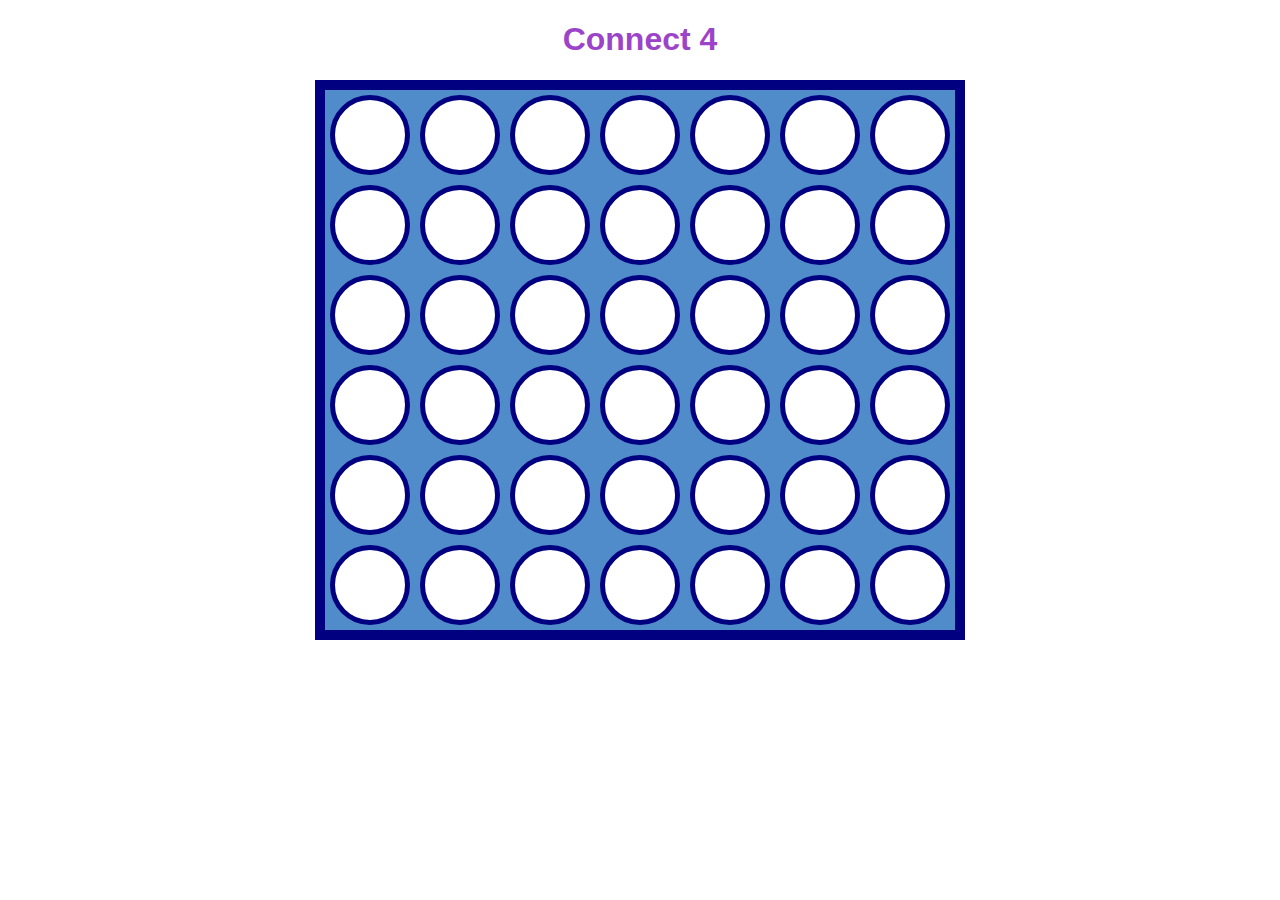
<file: game/index.html>
<!DOCTYPE html>
<html lang="en">
<head>
    <meta charset="UTF-8">
    <meta http-equiv="X-UA-Compatible" content="IE=edge">
    <meta name="viewport" content="width=device-width, initial-scale=1.0, user-scalable=no">
    <title>Connect 4</title>
    <link rel="stylesheet" href="style.css">
    <script src="script.js"></script>
</head>
<body>
    <h1><span style="color: rgb(156, 68, 201);">Connect 4</span></h1>
    <h2 id="winner"></h2>
    <div id="board"></div>
</body>
</html>
</file>
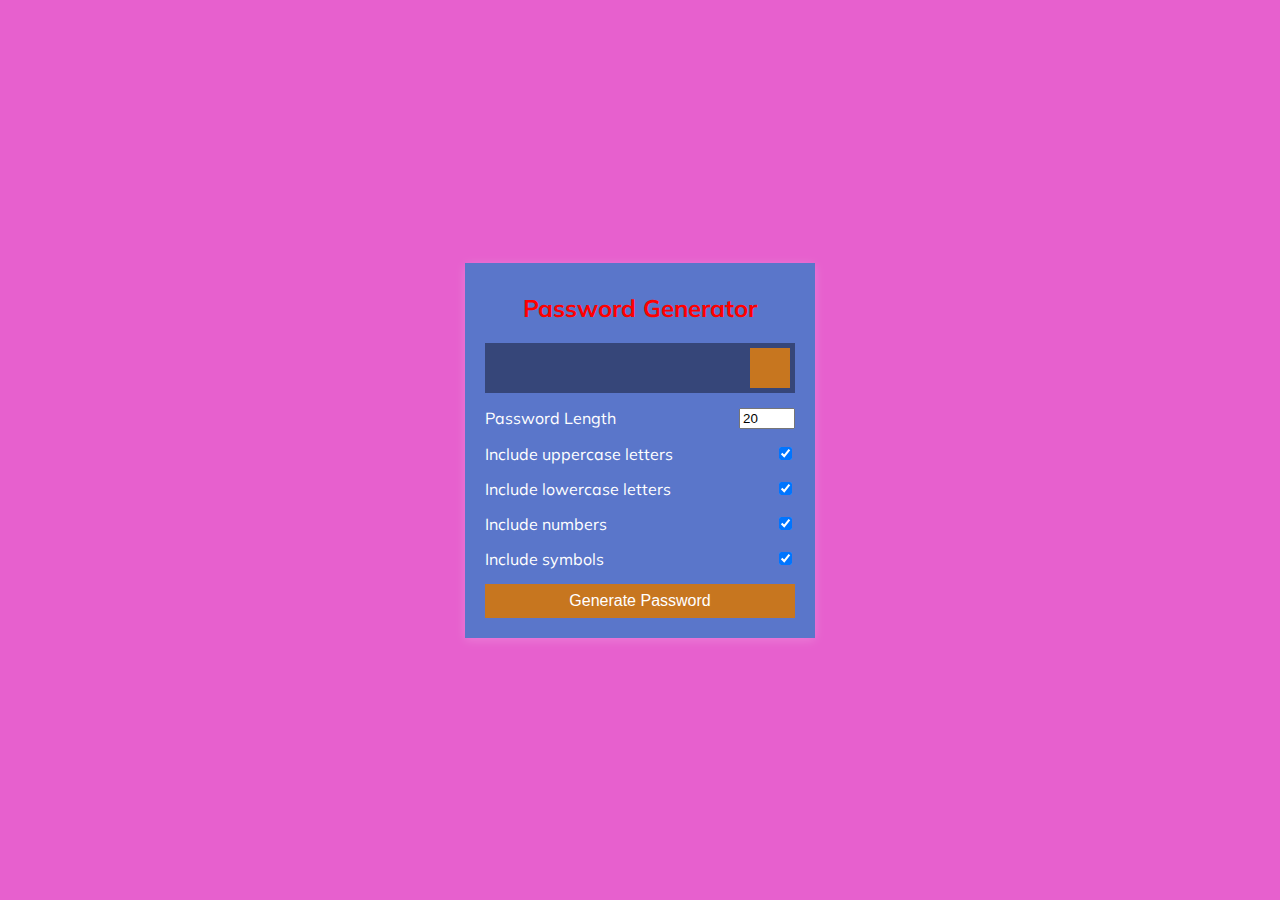
<file: PASSWORD GENERATOR/index.html>
<!DOCTYPE html>
<html lang="en">
  <head>
    <meta charset="UTF-8" />
    <meta name="viewport" content="width=device-width, initial-scale=1.0" />
    <link
      rel="stylesheet"
      href="https://cdnjs.cloudflare.com/ajax/libs/font-awesome/5.14.0/css/all.min.css"
      integrity="sha512-1PKOgIY59xJ8Co8+NE6FZ+LOAZKjy+KY8iq0G4B3CyeY6wYHN3yt9PW0XpSriVlkMXe40PTKnXrLnZ9+fkDaog=="
      crossorigin="anonymous"
    />
    <link rel="stylesheet" href="style.css" />
    <title>Password Generator</title>
  </head>
  <body>
    <div class="container">
      <h2><span style="color:red;">Password Generator</span></h2>
      <div class="result-container">
        <span id="result"></span>
        <button class="btn" id="clipboard">
          <i class="far fa-clipboard"></i>
        </button>
      </div>
      <div class="settings">
        <div class="setting">
          <label>Password Length</label>
          <input type="number" id="length" min="4" max="20" value="20" />
        </div>
        <div class="setting">
          <label>Include uppercase letters</label>
          <input type="checkbox" id="uppercase" checked />
        </div>
        <div class="setting">
          <label>Include lowercase letters</label>
          <input type="checkbox" id="lowercase" checked />
        </div>
        <div class="setting">
          <label>Include numbers</label>
          <input type="checkbox" id="numbers" checked />
        </div>
        <div class="setting">
          <label>Include symbols</label>
          <input type="checkbox" id="symbols" checked />
        </div>
      </div>

      <button class="btn btn-large" id="generate">Generate Password</button>
    </div>
    <script src="script.js"></script>
  </body>
</html>
</file>
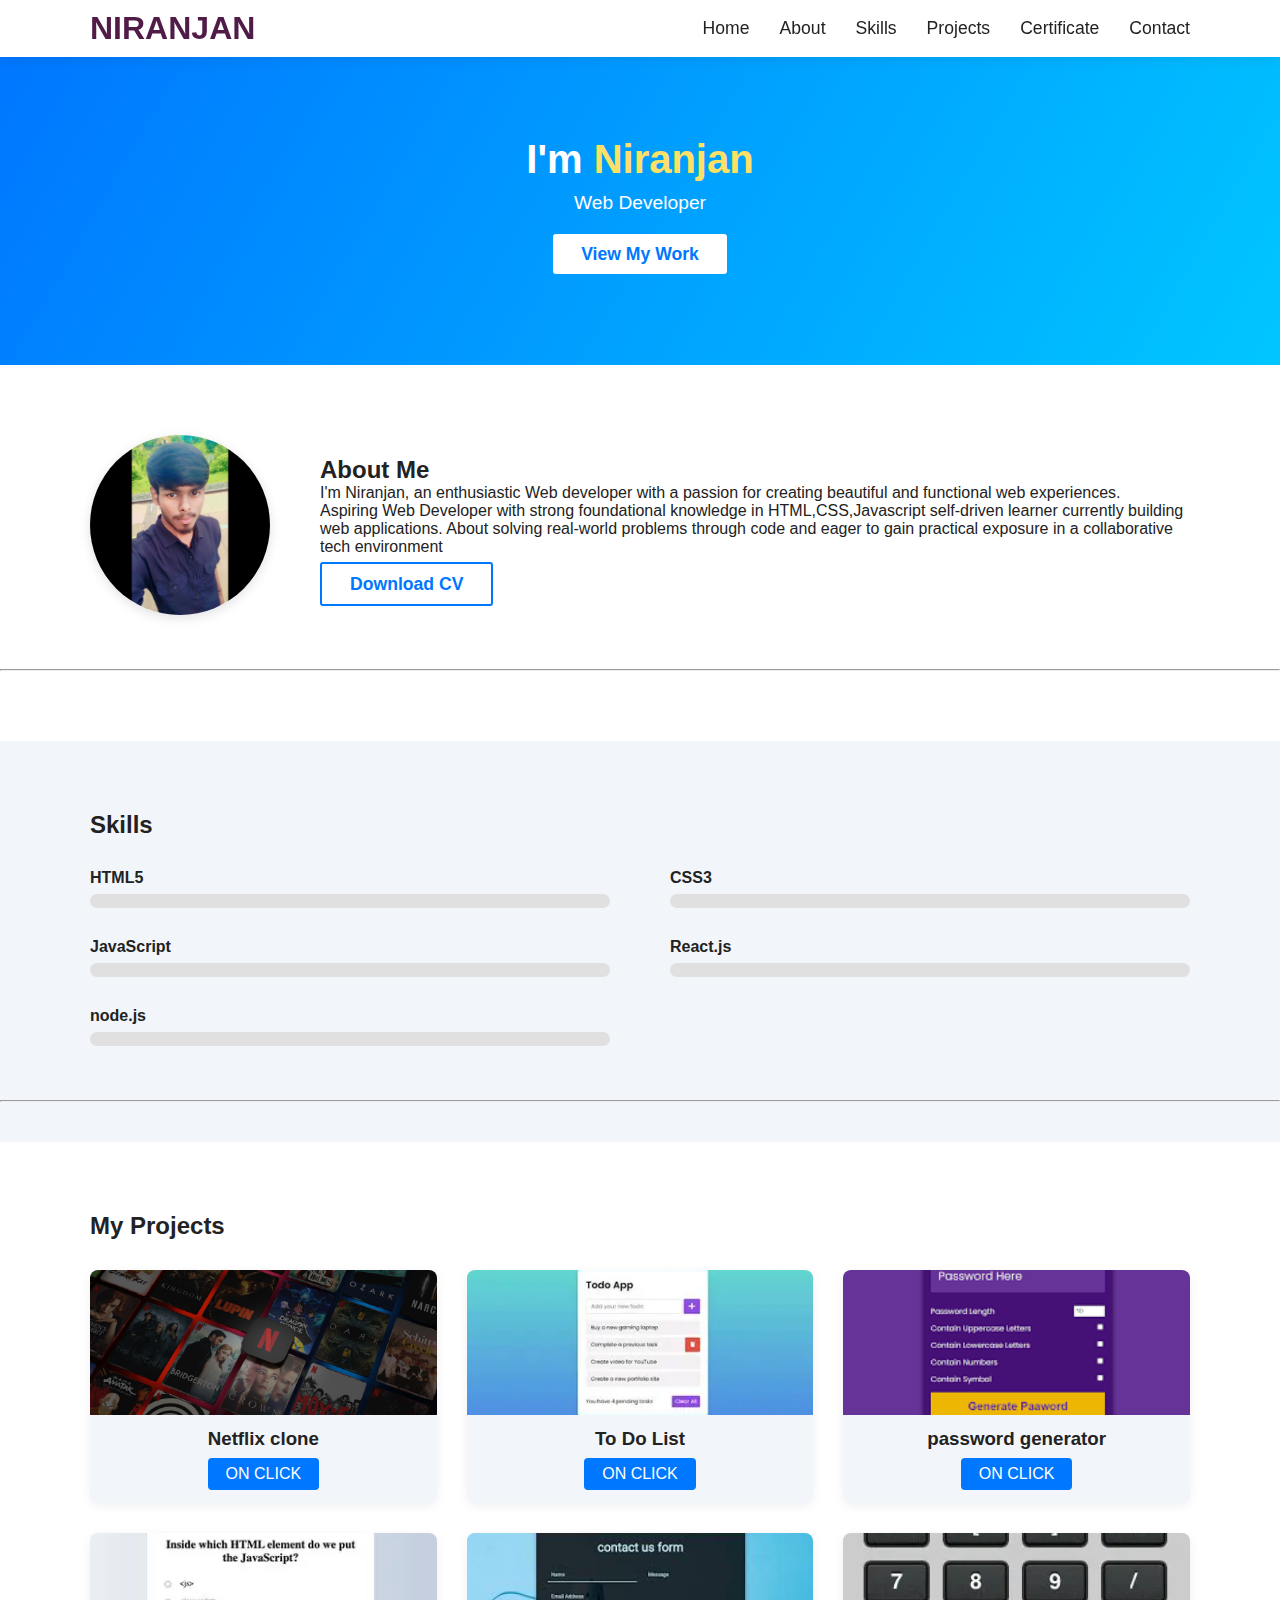
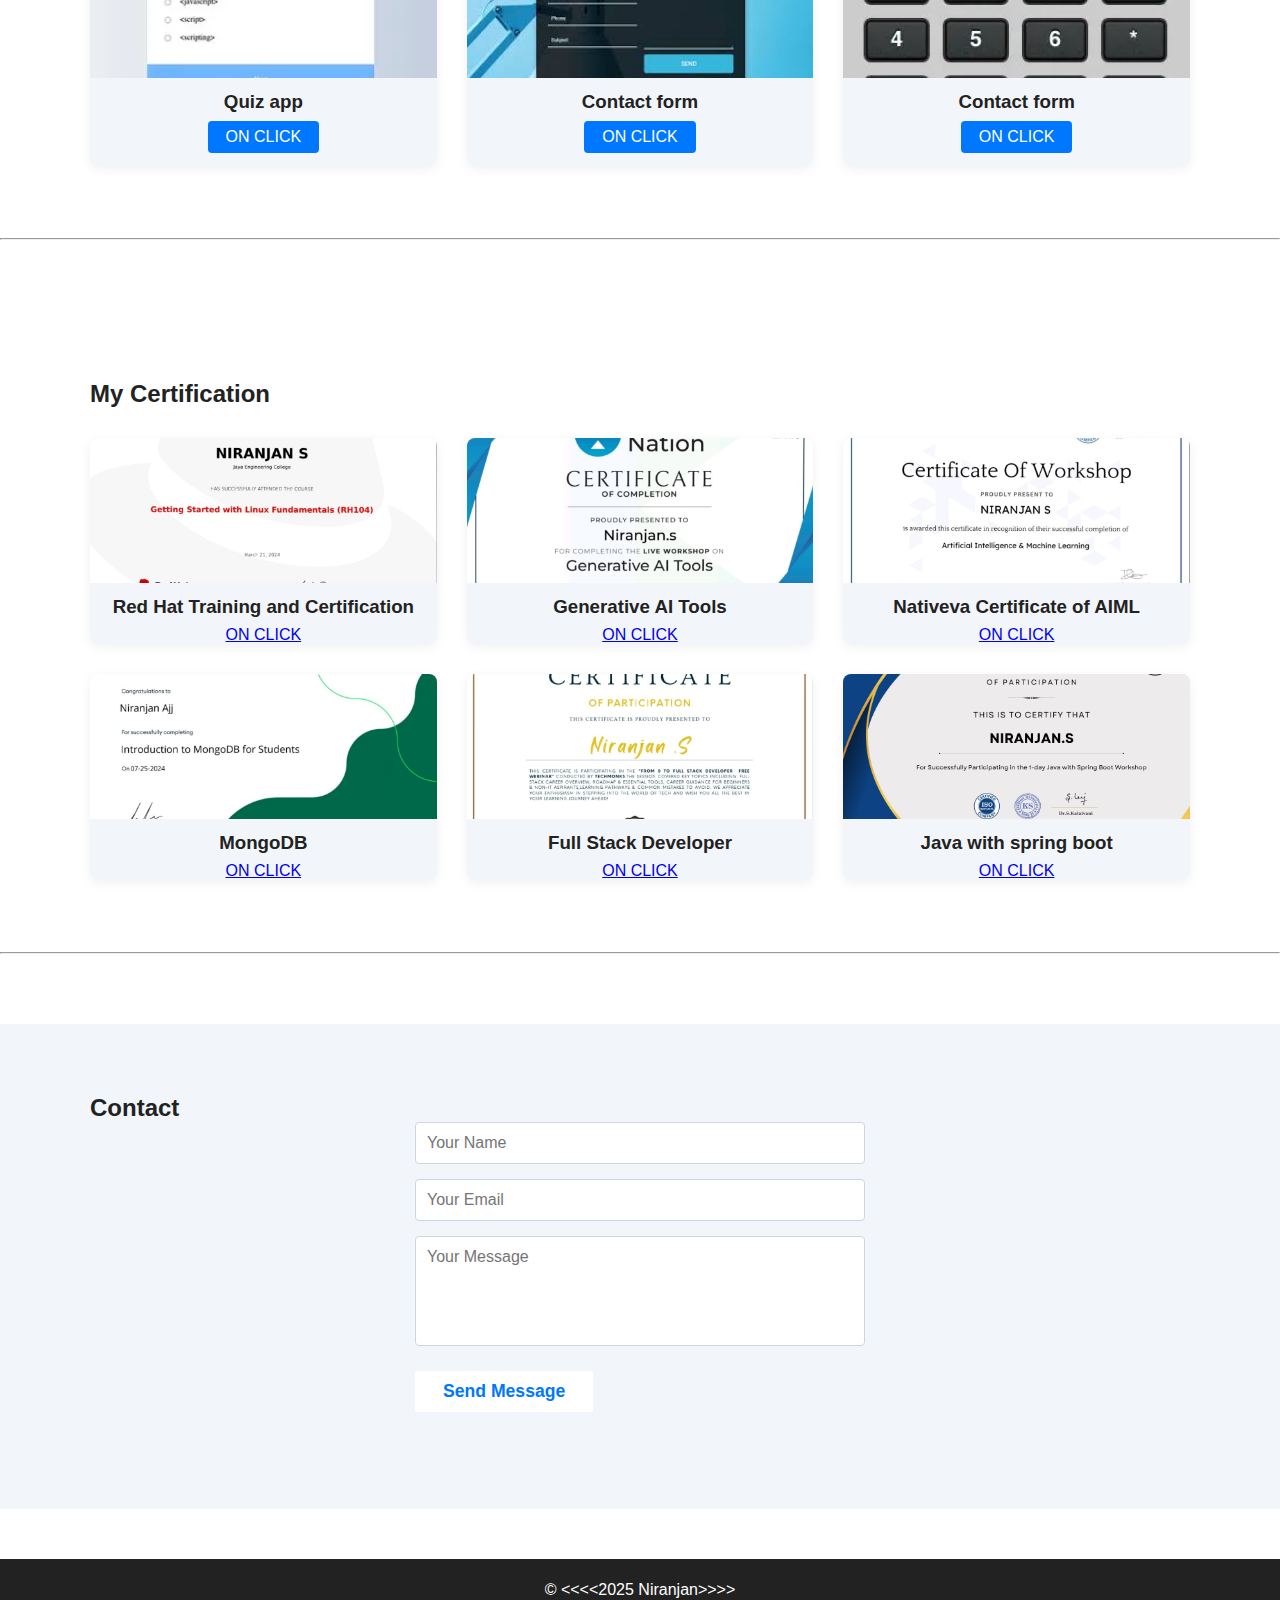
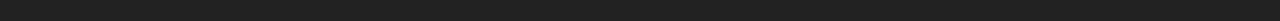
<file: portfolio2/index.html>
<!DOCTYPE html>
<html lang="en">
<head>
    <meta charset="UTF-8">
    <meta name="viewport" content="width=device-width, initial-scale=1.0">
    <title>Niranjan| Portfolio</title>
    <link rel="stylesheet" href="styles.css">
</head>
<body>
    <header id="header">
        <div class="container flex">
            <div class="logo">NIRANJAN</div>
            <nav>
                <ul class="nav-links">
                    <li><a href="#hero">Home</a></li>
                    <li><a href="#about">About</a></li>
                    <li><a href="#skills">Skills</a></li>
                    <li><a href="#projects">Projects</a></li>
                    <li><a href="#certificate">Certificate</a></li>
                    <li><a href="#contact">Contact</a></li>
                </ul>
                <div class="mobile-menu" id="mobile-menu">&#9776;</div>
            </nav>
        </div>
    </header>

    <section id="hero">
        <div class="container hero-content">
            <h1> I'm <span class="highlight">Niranjan</span></h1>
            <p class="subtitle">Web Developer</p>
            <a href="#projects" class="btn">View My Work</a>
        </div>
    </section>

    <section id="about">
        <div class="container flex about-section">
            <img src="myphoto3.jpg" alt="Profile" class="about-img">
            <div>
                <h2>About Me</h2>
                <p>
                    I'm Niranjan, an enthusiastic Web developer with a passion for creating beautiful and functional web experiences.<br> Aspiring Web Developer with strong foundational knowledge in HTML,CSS,Javascript self-driven learner currently building web applications. About solving real-world problems through code and eager to gain practical exposure in a collaborative tech environment
                </p>
                <br>
                <a href="https://drive.google.com/file/d/1lNhlC7IbBuGq-hTLKs_LKqqK-z-5IBTj/view?usp=drive_link" target="_blank" class="btn btn-outline">Download CV</a>
            </div>
        </div><br><br><br><hr>
    </section>

    <section id="skills">
        <div class="container">
            <h2>Skills</h2>
            <div class="skills-list">
                <div class="skill">
                    <span>HTML5</span>
                    <div class="progress-bar"><div class="progress" data-progress="90"></div></div>
                </div>
                <div class="skill">
                    <span>CSS3</span>
                    <div class="progress-bar"><div class="progress" data-progress="80"></div></div>
                </div>
                <div class="skill">
                    <span>JavaScript</span>
                    <div class="progress-bar"><div class="progress" data-progress="75"></div></div>
                </div>
                <div class="skill">
                    <span>React.js</span>
                    <div class="progress-bar"><div class="progress" data-progress="75"></div></div>
                </div>
                <div class="skill">
                    <span>node.js</span>
                    <div class="progress-bar"><div class="progress" data-progress="75"></div></div>
                </div>
            </div>
        </div><br><br><br>
        <hr>
    </section>
    <section id="projects">
        <div class="container">
            <h2> My Projects</h2>
            <div class="project-filters">
            </div>
            <div class="projects-grid">
                <div class="project-card" data-category="web">
                    <img src="netflix.jpg" alt="Project 1">
                    <h3>Netflix clone</h3>
                    <a href="https://drive.google.com/file/d/17xdW_d7WZ65EbGwkDNVorQK---oAuhRs/view?usp=drive_link" target="_blank">ON CLICK</a>
                </div>
                <div class="project-card" data-category="app">
                    <img src="to do.webp" alt="Project 2">
                    <h3>To Do List</h3>
                    <a href="https://drive.google.com/file/d/1qt6cuOCP6WlUl_J828lrnHrI6K2Y4FfI/view?usp=drive_link" target="_blank">ON CLICK</a>
                </div>
                <div class="project-card" data-category="design">
                    <img src="password gen1.png" alt="Project 3">
                    <h3>password generator</h3>
                    <a href="https://drive.google.com/file/d/13_UXdCjdZThaTQHy9P0sHU-jSvE3UYYx/view?usp=drive_link" target="_blank">ON CLICK</a>
                </div>
                <div class="project-card" data-category="web">
                    <img src="quiz.webp" alt="Project 4">
                    <h3>Quiz app</h3>
                    <a href="https://drive.google.com/file/d/1BfoE7XyP2iJQRG_cumfEu-A4kDrUDvxu/view?usp=drive_link" target="_blank">ON CLICK</a>
                </div>
                <div class="project-card" data-category="app">
                    <img src="contact form.jpeg" alt="Project 5">
                    <h3>Contact form</h3>
                    <a href="https://drive.google.com/file/d/1XfM4SHB2enOCyIHi_wKKiXpK99rJmrH9/view?usp=drive_link" target="_blank">ON CLICK</a>
                </div>
                    <div class="project-card" data-category="app">
                    <img src="calculator.webp" alt="Project 6">
                    <h3>Contact form</h3>
                    <a href="https://drive.google.com/file/d/13TIzdf6_0td_Nct0fskU24tEKfP8TR9o/view?usp=drive_link" target="_blank">ON CLICK</a>
                </div>
            </div>
        </div><br><br><br><br>
        <hr>
    </section>
        <section id="Certificate">
        <div class="container">
            <h2> My Certification</h2>
            <div class="Certificate-filters">
            </div>
            <div class="Certificate-grid">
                <div class="Certificate-card" data-category="web">
                    <img src="red.jpg" alt="certificate 1">
                    <h3>Red Hat Training and Certification</h3>
                    <a href="https://drive.google.com/file/d/1DKCrxlgLO2QiORSA-mrYs9b1oMJuqtBK/view?usp=drive_link" target="_blank">ON CLICK</a>
                </div>
                <div class="Certificate-card" data-category="app">
                    <img src="AI.jpg" alt="certificate 2">
                    <h3>Generative AI Tools</h3>
                    <a href="https://drive.google.com/file/d/1RhIGSrZARzqLXYH1zzyHe7XN4aln2PA_/view?usp=drive_link" target="_blank">ON CLICK</a>
                </div>
                <div class="Certificate-card" data-category="design">
                    <img src="AIM.jpg" alt="certificate 3">
                    <h3>Nativeva Certificate of AIML</h3>
                    <a href="https://drive.google.com/file/d/1X9_3PBaWWnX-dOdCsJyqk3TQlJpkIvhD/view?usp=drive_link" target="_blank">ON CLICK</a>
                </div>
                <div class="Certificate-card" data-category="web">
                    <img src="mongo.jpg" alt="certificate 4">
                    <h3>MongoDB</h3>
                    <a href="https://drive.google.com/file/d/1p_fKVJ8OgxBzlwehEx-2fwY_babCd0om/view?usp=drive_link" target="_blank">ON CLICK</a>
                </div>
                <div class="Certificate-card" data-category="app">
                    <img src="full.jpg" alt="certificate 5">
                    <h3>Full Stack Developer</h3>
                    <a href="https://drive.google.com/file/d/19bXjGbJK61Ar-hqzYApt9MbUNa9PURlR/view?usp=drive_link" target="_blank">ON CLICK</a>
                </div>
                    <div class="Certificate-card" data-category="app">
                    <img src="c 6.jpg" alt="certificate 6">
                    <h3>Java with spring boot</h3>
                    <a href="https://drive.google.com/file/d/1FRzFjDTXPzXg18Eox8S0-sVQVzW2y1PJ/view?usp=drive_link" target="_blank">ON CLICK</a>
                </div>
            </div>
        </div><br><br><br><br>
        <hr>
    </section>


    <section id="contact">
        <div class="container">
            <h2>Contact</h2>
            <form id="contactForm" novalidate>
                <input type="text" id="name" placeholder="Your Name" required>
                <input type="email" id="email" placeholder="Your Email" required>
                <textarea id="message" placeholder="Your Message" required></textarea>
                <button type="submit" class="btn">Send Message</button>
                <div id="formMessage"></div>
            </form>
        </div>
    </section>

    <footer>
        <div class="container">
            <p>&copy; <<<<2025 Niranjan>>>></p>
        </div>
    </footer>

    <script src="script.js"></script>
</body>
</html>
</file>
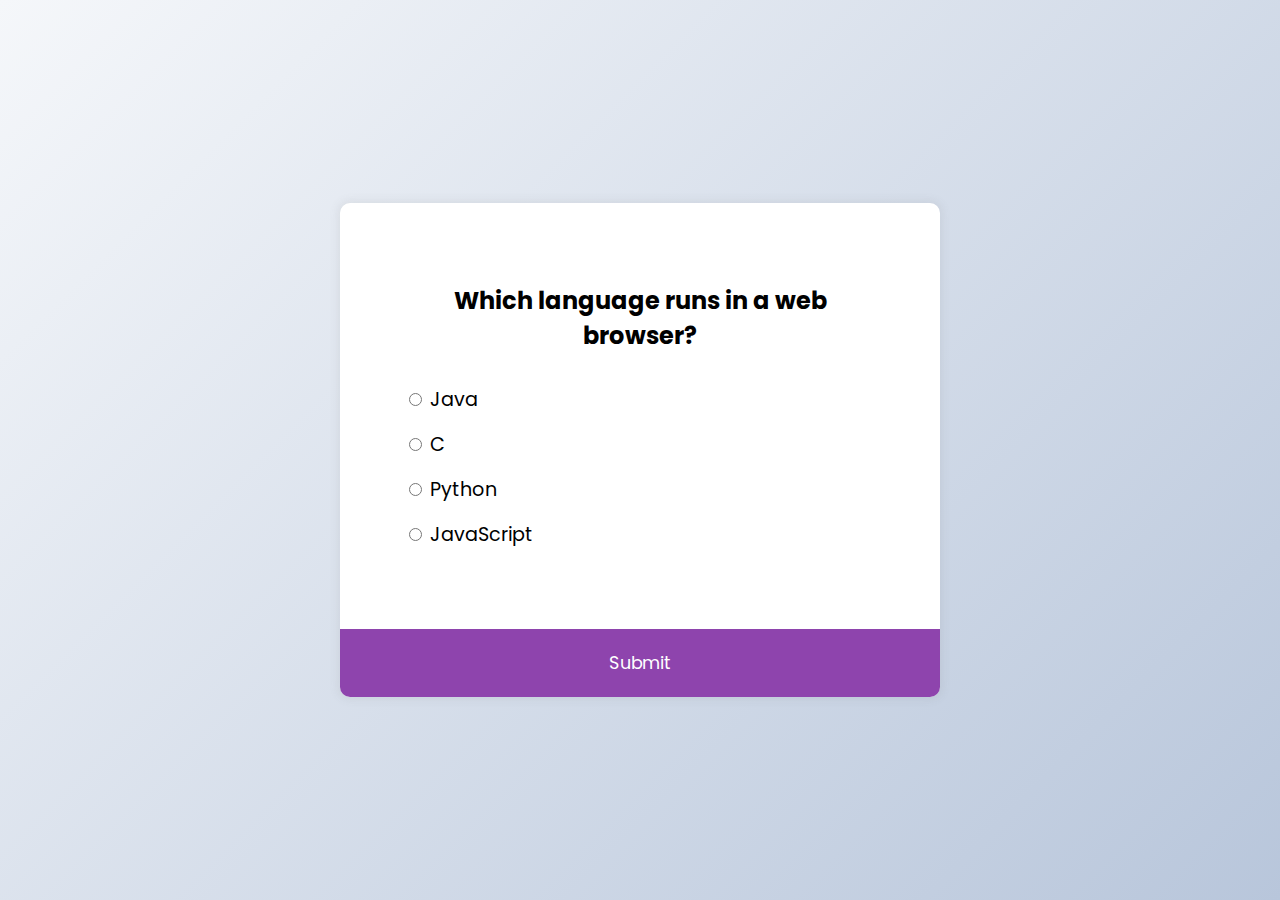
<file: Quiz app/index.html>
<!DOCTYPE html>
<html lang="en">
  <head>
    <meta charset="UTF-8" />
    <meta name="viewport" content="width=device-width, initial-scale=1.0" />
    <link rel="stylesheet" href="style.css" />
    <title>Quiz App</title>
  </head>
  <body>
    <div class="quiz-container" id="quiz">
      <div class="quiz-header">
        <h2 id="question">Question text</h2>
        <ul>
          <li>
            <input type="radio" name="answer" id="a" class="answer" />
            <label for="a" id="a_text">Question</label>
          </li>

          <li>
            <input type="radio" name="answer" id="b" class="answer" />
            <label for="b" id="b_text">Question</label>
          </li>

          <li>
            <input type="radio" name="answer" id="c" class="answer" />
            <label for="c" id="c_text">Question</label>
          </li>

          <li>
            <input type="radio" name="answer" id="d" class="answer" />
            <label for="d" id="d_text">Question</label>
          </li>
        </ul>
      </div>
      <button id="submit">Submit</button>
    </div>
    <script src="script.js"></script>
  </body>
</html>
</file>
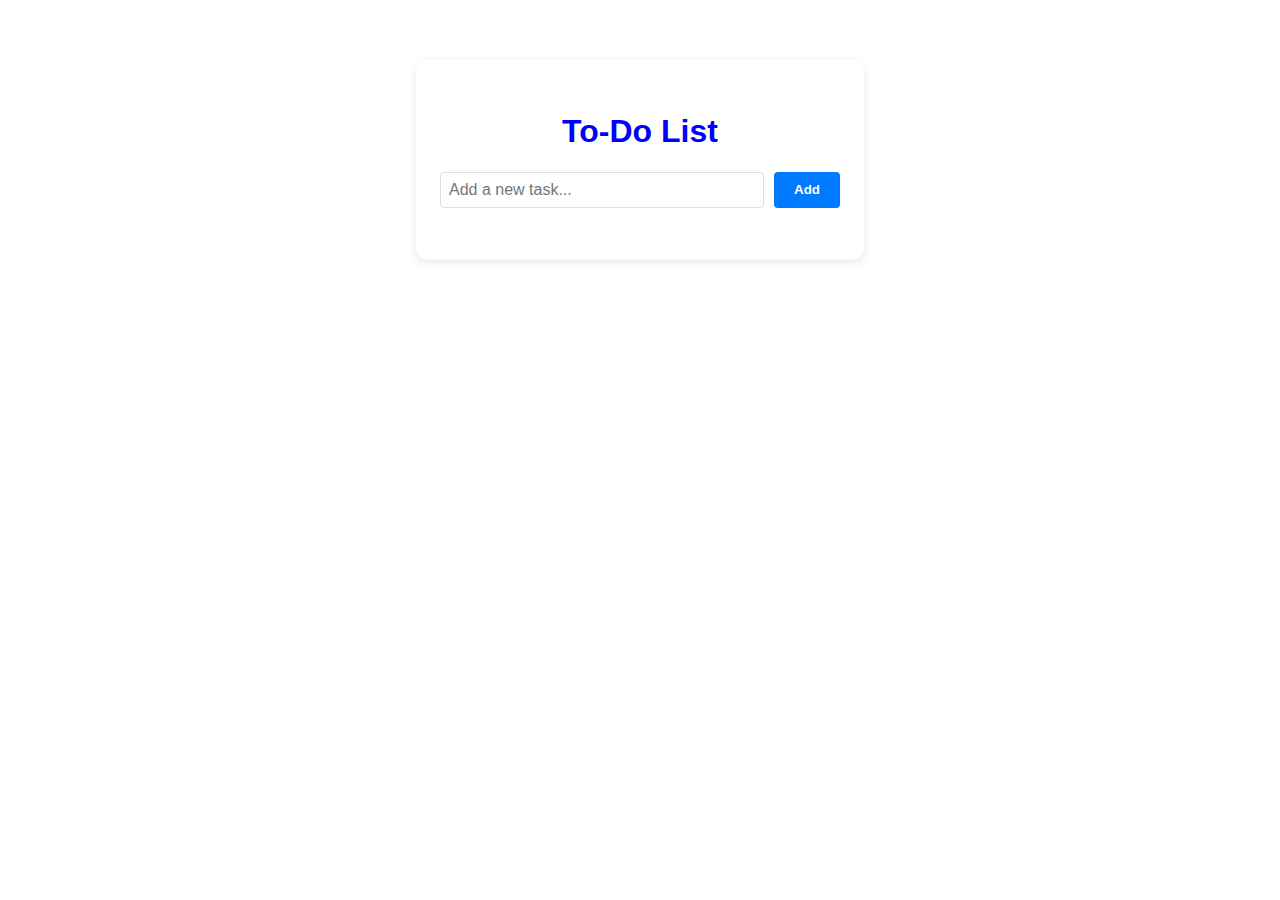
<file: TO DO LIST/index.html>
<!DOCTYPE html>
<html lang="en">
<head>
    <meta charset="UTF-8">
    <title> To-Do LIST</title>
    <link rel="stylesheet" href="style.css">
</head>
<body>
    <div class="todo-container">
        <h1><span style="color: blue;">To-Do List</span></h1>
        <div class="input-section">
            <input type="text" id="todo-input" placeholder="Add a new task...">
            <button id="add-btn">Add</button>
        </div>
        <ul id="todo-list"></ul>
    </div>
    <script src="script.js"></script>
</body>
</html>
</file>
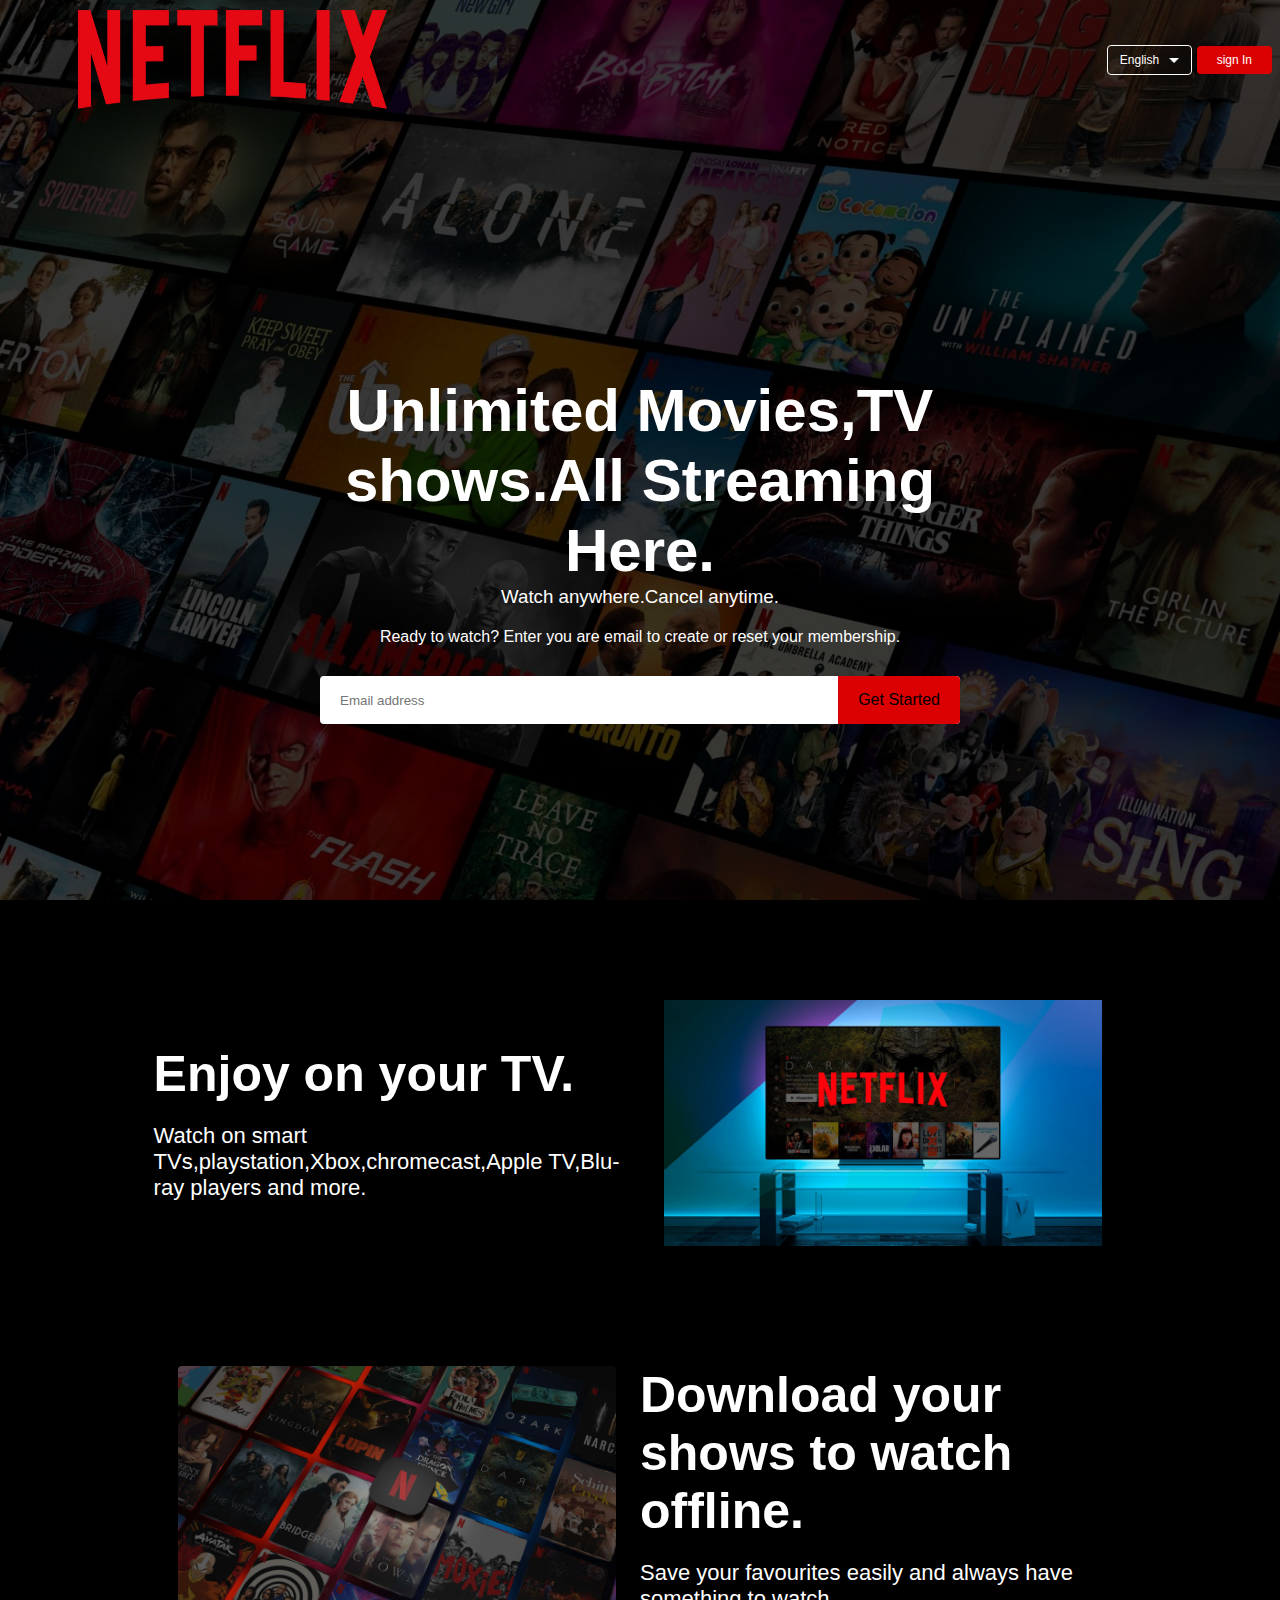
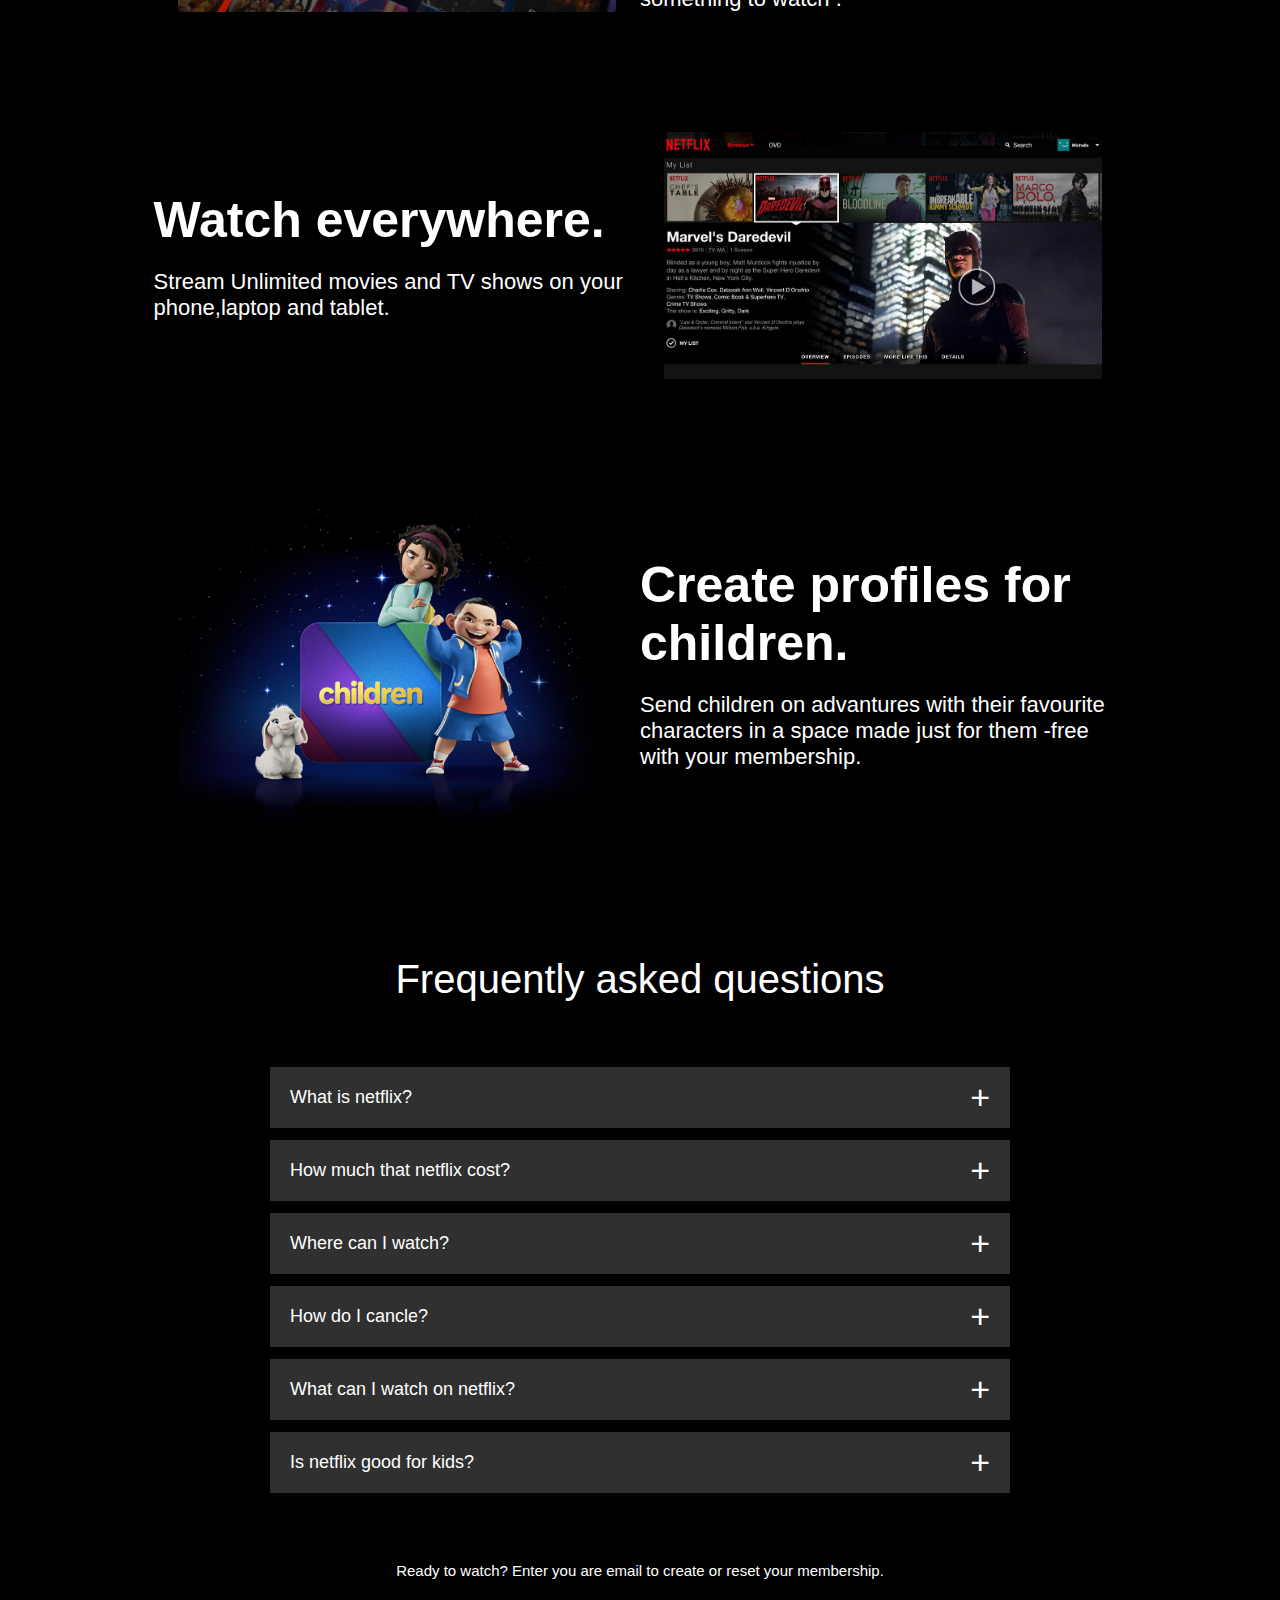
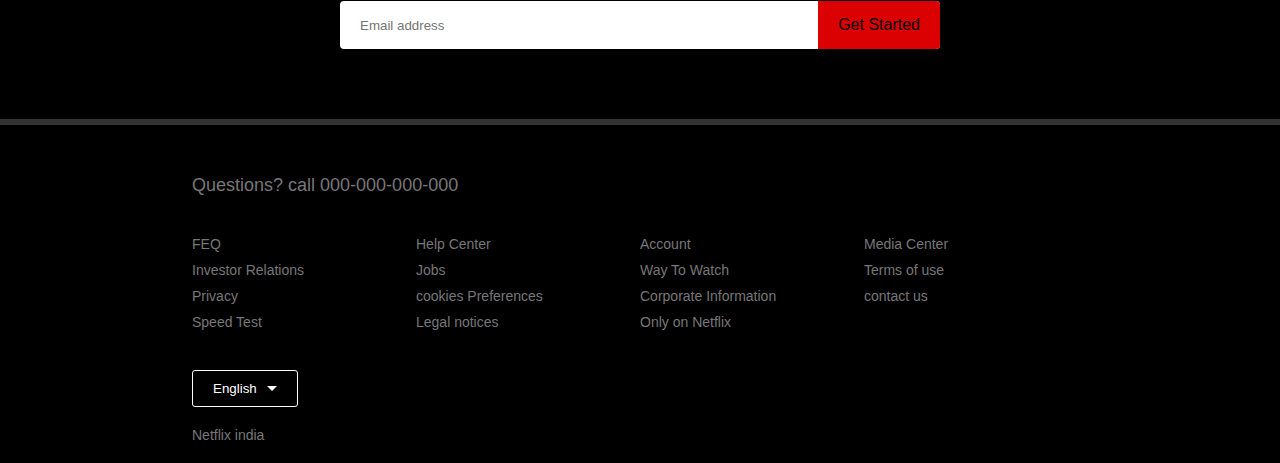
<file: netflix/netflix clone.html>
<!DOCTYPE html>
<html lang="en">
<head>
    <meta charset="UTF-8">
    <meta name="viewport" content="width=device-width, initial-scale=1.0">
    <title>Netflix Clone Website</title>
    <link rel="stylesheet" href="clone.css">
</head>
<body>
    <div class="header">
        <nav>
            <img src="netflix logo.png" class="Logo">
            <div>
                <button class="language-btn">English <img src="down-icon.png"></button>
                <button>sign In</button>
            </div>
        </nav>
        <div class="header-content">
            <h1>Unlimited Movies,TV shows.All Streaming Here.</h1>
            <h3>Watch anywhere.Cancel anytime.</h3>
            <p>Ready to watch? Enter you are email to create or reset your membership.</p>
            <form class="email-signup">
                <input type="email" placeholder="Email address" required>
                <button type="submit"> Get Started</button>
            </form>
        </div>
    </div>
    <div class="features">
        <div class="row">
            <div class="text-col">
                <h2>Enjoy on your TV.</h2>
                <p>Watch on smart TVs,playstation,Xbox,chromecast,Apple TV,Blu-ray players and more.</p>
            </div>
            <div class="img-col">
                <img src="netflixtv.jpg">
            </div>
        </div>
                <div class="row">
                     <div class="img-col">
                <img src="netflix-background-2.jpg">
            </div>
            <div class="text-col">
                <h2>Download your shows to watch offline.</h2>
                <p>Save your favourites easily and always have something to watch .</p>
            </div>
           
        </div>
                <div class="row">
            <div class="text-col">
                <h2>Watch everywhere.</h2>
                <p>Stream Unlimited movies and TV shows on your phone,laptop and tablet.</p>
            </div>
            <div class="img-col">
                <img src="feature1.jpeg">
            </div>
        </div>
                <div class="row">
                                <div class="img-col">
                <img src="feature-4.png">
            </div>
            <div class="text-col">
                <h2>Create profiles for children.</h2>
                <p>Send children on advantures with their favourite characters in a space made just for them -free with your membership.</p>
            </div>

        </div>
    </div>
    <div class="feq">
        <h2>Frequently asked questions</h2>
        <ul class="accordion">
            <li>
                <input type="radio" name="accordion" id="first">
                <label for="first">What is netflix?</label>
                <div class="content">
                    <p>Netflix is a global video streaming service, media and film production company with more than 137 million subscribers. The Los Gatos, Calif.,-based company was started in 1997 by Reed Hastings and Marc Randolph. While working together at a Silicon Valley startup, the two brainstormed the initial idea for Netflix  (NFLX) during their morning commutes. Combining Randolph's direct marketing skills and Hastings' discipline and mathematical prowess.</p>
                </div>
            </li>
                        <li>
                <input type="radio" name="accordion" id="second">
                <label for="second">How much that netflix cost?</label>
                <div class="content">
                    <p> Netflix has raised its subscription prices for users in the UK, marking another increase just over a year after its last adjustment in October 2023. The Standard plan with ads has gone up from £4.99 to £5.99.</p>
                </div>
            </li>
                        <li>
                <input type="radio" name="accordion" id="third">
                <label for="third">Where can I watch?</label>
                <div class="content">
                    <p>Lorem ipsum dolor sit amet consectetur adipisicing elit. Debitis repudiandae sed quia fugiat possimus in consequuntur quibusdam. Vero, sint temporibus assumenda eaque asperiores sed, officia tempora magnam, deleniti obcaecati praesentium.</p>
                </div>
            </li>
              <li>
                <input type="radio" name="accordion" id="fourth">
                <label for="fourth">How do I cancle?</label>
                <div class="content">
                    <p>Lorem ipsum dolor sit amet consectetur adipisicing elit. Debitis repudiandae sed quia fugiat possimus in consequuntur quibusdam. Vero, sint temporibus assumenda eaque asperiores sed, officia tempora magnam, deleniti obcaecati praesentium.</p>
                </div>
            </li>
             <li>
                <input type="radio" name="accordion" id="fifth">
                <label for="fifth">What can I watch on netflix?</label>
                <div class="content">
                    <p>Netflix offers a wide range of content, including feature films, documentaries, TV shows, anime, and original series. Some of the most popular shows on Netflix are Stranger Things, Squid Game.</p>
                         <li>
                <input type="radio" name="accordion" id="sixth">
                <label for="sixth">Is netflix good for kids?</label>
                <div class="content">
                    <p>Netflix has lots of great content for kids, but there are shows and movies that aren't appropriate for them.</p>
                </div>
            </li>

        </ul>
        <small>Ready to watch? Enter you are email to create or reset your membership.</small>
         <form class="email-signup">
                <input type="email" placeholder="Email address" required>
                <button type="submit"> Get Started</button>
            </form>

    </div>
    <div class="footer">
        <h2>Questions? call 000-000-000-000</h2>
        <div class="row">
            <div class="col">
                <a href="#">FEQ</a>
                <a href="#">Investor Relations</a>
                <a href="#">Privacy</a>
                <a href="#">Speed Test</a>
            </div>
            <div class="col">
                <a href="#">Help Center</a>
                <a href="#">Jobs</a>
                <a href="#">cookies Preferences</a>
                <a href="#">Legal notices</a>
            </div>
            <div class="col">
                <a href="#">Account</a>
                <a href="#">Way To Watch</a>
                <a href="#">Corporate Information</a>
                <a href="#">Only on Netflix</a>
            </div>
            <div class="col">
                <a href="#">Media Center</a>
                <a href="#">Terms of use</a>
                <a href="#">contact us</a>
            </div>
        </div>
        <button class="language-btn">English <img src="down-icon.png"></button>
        <p class="copyright-txt">Netflix india</p>
     </div>
    
</body>
</html>
</file>
<file: game/style.css>
body {
    font-family: Arial, Helvetica, sans-serif;
    text-align: center;
}

#board {
    height: 540px;
    width: 630px;
    background-color: rgb(80, 139, 202);
    border: 10px solid navy;
    
    margin: 0 auto;
    display: flex;
    flex-wrap: wrap;
}

.tile {
    height: 70px;
    width: 70px;
    margin: 5px;

    /* Circle */
    background-color: white;
    border-radius: 50%;
    border: 5px solid navy;
}

.red-piece {
    background-color: red;
}

.yellow-piece {
    background-color: yellow;
}
</file>
<file: PASSWORD GENERATOR/style.css>
@import url("https://fonts.googleapis.com/css?family=Muli&display=swap");

* {
  box-sizing: border-box;
}

body {
  background-color: #e760ce;
  color: #fff;
  font-family: "Muli", sans-serif;
  display: flex;
  flex-direction: column;
  align-items: center;
  justify-content: center;
  height: 100vh;
  overflow: hidden;
  padding: 10px;
  margin: 0;
}

h2 {
  margin: 10px 0 20px;
  text-align: center;
}

.container {
  background-color: #5a76ca;
  box-shadow: 0px 2px 10px rgba(255, 255, 255, 0.2);
  padding: 20px;
  width: 350px;
  max-width: 100%;
}

.result-container {
  background-color: rgba(0, 0, 0, 0.4);
  display: flex;
  justify-content: flex-start;
  align-items: center;
  position: relative;
  font-size: 18px;
  letter-spacing: 1px;
  padding: 12px 10px;
  height: 50px;
  width: 100%;
}

.result-container #result {
  word-wrap: break-word;
  max-width: calc(100% - 40px);
  overflow-y: scroll;
  height: 100%;
}

#result::-webkit-scrollbar {
  width: 1rem;
}

.result-container .btn {
  position: absolute;
  top: 5px;
  right: 5px;
  width: 40px;
  height: 40px;
  font-size: 20px;
}

.btn {
  border: none;
  background-color: #c7761f;
  color: #fff;
  font-size: 16px;
  padding: 8px 12px;
  cursor: pointer;
}

.btn-large {
  display: block;
  width: 100%;
}

.setting {
  display: flex;
  justify-content: space-between;
  align-items: center;
  margin: 15px 0;
}
</file>
<file: portfolio2/styles.css>
* {
    box-sizing: border-box;
    margin: 0;
    padding: 0;
}

body {
    font-family: 'Segoe UI', Arial, sans-serif;
    background: white;
    color: #222;
    min-height: 100vh;
}

.container {
    width: 90%;
    max-width: 1100px;
    margin: auto;
}

.flex {
    display: flex;
    align-items: center;
    justify-content: space-between;
}

header {
    background: #fff;
    box-shadow: 0 3px 12px rgba(0,0,0,0.07);
    position: sticky;
    top: 0;
    z-index: 10;
}

.logo {
    font-size: 2rem;
    font-weight: 700;
    color: #511b48;
    padding: 10px 0;
}

nav {
    position: relative;
}

.nav-links {
    list-style: none;
    display: flex;
    gap: 30px;
}

.nav-links li a {
    color: #222;
    text-decoration: none;
    font-size: 1.1rem;
    position: relative;
    transition: color 0.3s;
}

.nav-links li a:hover,
.nav-links li a.active {
    color: #0077ff;
}

.mobile-menu {
    display: none;
    font-size: 2rem;
    cursor: pointer;
}

#hero {
    background: linear-gradient(120deg, #0077ff 0%, #00c6ff 100%);
    color: #fff;
    padding: 80px 0 100px 0;
    text-align: center;
}

.hero-content h1 {
    font-size: 2.5rem;
    margin-bottom: 10px;
}

.highlight {
    color: #ffe066;
}

.subtitle {
    font-size: 1.2rem;
    margin-bottom: 30px;
}

.btn {
    padding: 10px 28px;
    background: #fff;
    color: #0077ff;
    border: none;
    border-radius: 3px;
    font-size: 1.1rem;
    font-weight: 600;
    cursor: pointer;
    margin-top: 10px;
    text-decoration: none;
    transition: background 0.3s, color 0.3s;
}

.btn:hover {
    background: #ffe066;
    color: #0077ff;
}

.btn-outline {
    background: none;
    border: 2px solid #0077ff;
    color: #0077ff;
}

.btn-outline:hover {
    background: #0077ff;
    color: #fff;
}

#about {
    padding: 70px 0;
    background: #fff;
}

.about-section {
    gap: 50px;
}

.about-img{
    width: 180px;
    height: 180px;
    border-radius: 50%;
    object-fit: cover;
    box-shadow: 0 3px 12px rgba(0,0,0,0.12);
}

#skills {
    padding: 70px 0 40px 0;
    background: #f2f6fa;
}

.skills-list {
    display: grid;
    grid-template-columns: 1fr 1fr;
    gap: 30px 60px;
    margin-top: 30px;
}

.skill span {
    font-weight: 600;
}

.progress-bar {
    width: 100%;
    background: #e0e0e0;
    border-radius: 8px;
    height: 14px;
    margin-top: 7px;
    overflow: hidden;
}

.progress {
    height: 100%;
    width: 0;
    background: linear-gradient(90deg, #0077ff 60%, #00c6ff 100%);
    border-radius: 8px;
    transition: width 1.5s cubic-bezier(.4,2,.6,1);
}

#projects {
    padding: 70px 0;
    background: #fff;
}

.project-filters {
    text-align: center;
    margin-bottom: 30px;
}

.filter-btn {
    padding: 7px 18px;
    margin: 0 5px;
    background: #f2f6fa;
    border: 1px solid #0077ff;
    color: #0077ff;
    border-radius: 4px;
    cursor: pointer;
    transition: background 0.2s, color 0.2s;
}

.filter-btn.active,
.filter-btn:hover {
    background: #0077ff;
    color: #fff;
}

.projects-grid {
    display: grid;
    grid-template-columns: repeat(auto-fit, minmax(260px, 1fr));
    gap: 30px;
}

.project-card {
    background: #f2f6fa;
    border-radius: 8px;
    box-shadow: 0 3px 12px rgba(0,0,0,0.06);
    overflow: hidden;
    transition: transform 0.2s;
    display: flex;
    flex-direction: column;
    align-items: center;
}

.project-card:hover {
    transform: translateY(-10px) scale(1.03);
    box-shadow: 0 6px 24px rgba(0,123,255,0.12);
}

.project-card img {
    width: 100%;
    height: 145px;
    object-fit: cover;
}

.project-card h3 {
    margin: 13px 0 8px 0;
}

.project-card p {
    font-size: 1rem;
    margin-bottom: 15px;
    color: #444;
}

.project-card a {
    padding: 7px 18px;
    background: #0077ff;
    color: #fff;
    border-radius: 4px;
    text-decoration: none;
    font-size: 1rem;
    margin-bottom: 13px;
    transition: background 0.2s;
}

.project-card a:hover {
    background: #005ab8;
}

#Certificate {
    padding: 70px 0;
    background: #fff;
}

.Certificate-filters {
    text-align: center;
    margin-bottom: 30px;
}

.filter-btn {
    padding: 7px 18px;
    margin: 0 5px;
    background: #f2f6fa;
    border: 1px solid #0077ff;
    color: #0077ff;
    border-radius: 4px;
    cursor: pointer;
    transition: background 0.2s, color 0.2s;
}

.filter-btn.active,
.filter-btn:hover {
    background: #0077ff;
    color: #fff;
}

.Certificate-grid {
    display: grid;
    grid-template-columns: repeat(auto-fit, minmax(260px, 1fr));
    gap: 30px;
}

.Certificate-card {
    background: #f2f6fa;
    border-radius: 8px;
    box-shadow: 0 3px 12px rgba(0,0,0,0.06);
    overflow: hidden;
    transition: transform 0.2s;
    display: flex;
    flex-direction: column;
    align-items: center;
}

.Certificate-card:hover {
    transform: translateY(-10px) scale(1.03);
    box-shadow: 0 6px 24px rgba(0,123,255,0.12);
}

.Certificate-card img {
    width: 100%;
    height: 145px;
    object-fit: cover;
}

.Certificate-card h3 {
    margin: 13px 0 8px 0;
}

.Certificate-card p {
    font-size: 1rem;
    margin-bottom: 15px;
    color: #444;
}

.Cartificate-card a {
    padding: 7px 18px;
    background: #0077ff;
    color: #fff;
    border-radius: 4px;
    text-decoration: none;
    font-size: 1rem;
    margin-bottom: 13px;
    transition: background 0.2s;
}

.Certificate-card a:hover {
    background: #005ab8;
}


#contact {
    padding: 70px 0;
    background: #f2f6fa;
}

#contactForm {
    display: flex;
    flex-direction: column;
    gap: 15px;
    max-width: 450px;
    margin: 0 auto;
}

#contactForm input,
#contactForm textarea {
    padding: 11px;
    border-radius: 4px;
    border: 1px solid #ccd6df;
    font-size: 1rem;
    resize: none;
}

#contactForm textarea {
    min-height: 110px;
    font-family: inherit;
}

#contactForm button {
    align-self: flex-start;
}

#formMessage {
    margin-top: 12px;
    font-weight: 600;
    color: #0077ff;
}

footer {
    background: #222;
    color: #fff;
    text-align: center;
    padding: 22px 0;
    font-size: 1rem;
    margin-top: 50px;
}

@media (max-width: 900px) {
    .about-section {
        flex-direction: column;
        align-items: center;
        text-align: center;
    }
    .skills-list {
        grid-template-columns: 1fr;
    }
}

@media (max-width: 700px) {
    .nav-links {
        display: none;
        flex-direction: column;
        background: #fff;
        position: absolute;
        right: 0;
        top: 60px;
        box-shadow: 0 3px 12px rgba(0,0,0,0.10);
        width: 170px;
        z-index: 100;
    }
    .nav-links.open {
        display: flex;
    }
    .mobile-menu {
        display: block;
        color: #0077ff;
    }
    .container {
        width: 98%;
    }
}
</file>
<file: Quiz app/style.css>
@import url("https://fonts.googleapis.com/css2?family=Poppins:wght@200;400&display=swap");

* {
  box-sizing: border-box;
}

body {
  background-color: #b8c6db;
  background-image: linear-gradient(315deg, #b8c6db 0%, #f5f7fa 100%);
  font-family: "Poppins", sans-serif;
  display: flex;
  align-items: center;
  justify-content: center;
  height: 100vh;
  overflow: hidden;
  margin: 0;
}

.quiz-container {
  background-color: #fff;
  border-radius: 10px;
  box-shadow: 0 0 10px 2px rgba(100, 100, 100, 0.1);
  width: 600px;
  overflow: hidden;
}

.quiz-header {
  padding: 4rem;
}

h2 {
  padding: 1rem;
  text-align: center;
  margin: 0;
}

ul {
  list-style-type: none;
  padding: 0;
}

ul li {
  font-size: 1.2rem;
  margin: 1rem 0;
}

ul li label {
  cursor: pointer;
}

button {
  background-color: #8e44ad;
  color: #fff;
  border: none;
  display: block;
  width: 100%;
  cursor: pointer;
  font-size: 1.1rem;
  font-family: inherit;
  padding: 1.3rem;
}

button:hover {
  background-color: #732d91;
}

button:focus {
  outline: none;
  background-color: #5e3370;
}
</file>
<file: TO DO LIST/style.css>
body {
    background-image: url(https://thumbs.dreamstime.com/z/composition-to-do-list-textured-background-150063529.jpg);
    font-family: Arial, sans-serif;
}

.todo-container {
    max-width: 400px;
    margin: 60px auto;
    background: #fff;
    padding: 2rem 1.5rem;
    border-radius: 12px;
    box-shadow: 0 2px 10px rgba(0,0,0,0.1);
}

h1 {
    text-align: center;
    color: #333;
}

.input-section {
    display: flex;
    gap: 10px;
    margin-bottom: 20px;
}

#todo-input {
    flex: 1;
    padding: 8px;
    font-size: 16px;
    border: 1px solid #ddd;
    border-radius: 4px;
}

#add-btn {
    background: #007bff;
    color: #fff;
    border: none;
    padding: 9px 20px;
    border-radius: 4px;
    cursor: pointer;
    font-weight: bold;
    transition: background 0.2s;
}

#add-btn:hover {
    background: #0056b3;
}

#todo-list {
    list-style: none;
    padding: 0;
}

.todo-item {
    display: flex;
    align-items: center;
    justify-content: space-between;
    background: #f9f9f9;
    margin-bottom: 10px;
    padding: 10px 15px;
    border-radius: 6px;
    transition: background 0.2s;
}

.todo-text {
    flex: 1;
    cursor: pointer;
}

.todo-item.completed .todo-text {
    text-decoration: line-through;
    color: #aaa;
}

.delete-btn {
    background: #ff4d4d;
    border: none;
    color: #fff;
    padding: 5px 10px;
    border-radius: 4px;
    cursor: pointer;
    margin-left: 10px;
    font-size: 14px;
    transition: background 0.2s;
}

.delete-btn:hover {
    background: #c82333;
}
</file>
<file: netflix/clone.css>
*{
    margin: 0;
    padding: 0;
    font-family:sans-serif;
    box-sizing: border-box;
}
body{
    background-color:#000;
    color: #fff;

}
.header{
    width: 100%;
    height: 100vh;
    background-image:linear-gradient(rgba(0,0,0,0.7)),url(netflix1.jpg) ;
    background-size: cover;
    background-position: center;
    padding: 10px 8px;
    position: relative;
 }
.header img{
    width: 450px;
    height: 100px;
}
nav{
    display: flex;
    align-items: center;
    justify-content: space-between;
    padding: 10px ,0;

}
.logo{
    width: 150px;
    cursor: pointer;
}
nav button{
    border: 0px;
    outline: 0px;
    background-color: #db0001;
    color: #fff;
    padding: 7px 20px;
    font-size: 12px;
    border-radius: 4px;
    margin-left: 10 px;
    cursor: pointer;
}
.language-btn{
    display: inline-flex;
    align-items: center;
    background: transparent;
    border: 1px solid #fff;
    padding: 7px 12px;
}

    .language-btn img{
        width: 10px;
        margin-left: 10px;
        height: 5px;
    }
.header-content{
    position: absolute;
    top: 50%;
    left: 50%;
    transform: translate(-50% ,-50%);
    text-align: center;
    margin-top: 100px;
}
.header-content h1{
    font-size: 60px;
    line-height: 70px;
    font-weight: 600px;
    max-width: 650px;
}
.header-content h3{
    font-weight: 400;
    margin-bottom: 20px;
}
.email-signup{
    background: #fff;
    border-radius:4px;
    display: flex;
    align-items: center;
    margin-top: 30px;
    overflow: hidden;
}
.email-signup input{
    flex: 1;
    border: 0;
    outline: 0;
    margin-left: 20px;
}
.email-signup button{
    background: #db0001;
    border: 0;
    outline: 0;
    font-size: 16px;
    cursor: pointer;
    padding: 15px 20px;
}
/* ------------features---------- */
.features{
    padding: 50px 12%;
    font-size: 22px;
}
.row{
    display: flex;
    width: 100%;
    align-items: center;
    flex-wrap: wrap;
    padding: 50px 0;
}
.text-col{
    flex-basis: 50%;
    margin-bottom:20px;
}
.img-col{
     flex-basis: 50%;
    margin-bottom:20px;
}
.img-col img{
    display: block;
    width: 90%;
    margin: auto;
}
.features h2{
    font-size: 50px;
    font-weight: 600;
    margin-bottom: 20px;
}
/* ------------------feq------------------- */
.feq{
    padding: 10px 12%;
    text-align: center;
    font-size: 18px;
}
.feq h2{
    font-weight: 500;
    font-size: 40px;
}
.accordion{
    margin: 60px auto;
    width: 100%;
    max-width: 750px;
}
.accordion li{
    list-style: none;
    width: 100%;
    padding: 5px;
}
.accordion li label{
    display: flex;
    align-items: center;
    padding: 20px;
    font-size: 18px;
    font-weight: 500;
    background: #303030;
    margin-bottom: 2px;
    cursor: pointer;
    position: relative;
}
label::after{
content: '+';
font-size: 34px;
position: absolute;
right: 20px;
transition: transform 0.5s;
}
input[type="radio"]{
    display: none;
}
.accordion .content{
    background: #303030;
    text-align: left;
    padding: 0 20px;
    max-height: 0;
    overflow: hidden;
    transition: max-height 0.5s, padding 0.5s;
}
.accordion input[type="radio"]:checked + lable + .content{
    max-height: 600px;
    padding: 30px 20px;
}
.accordion input[type="radio"]:checked + lable::after{
    transform: rotate(135deg);
}
.feq .email-signup{
    max-width: 600px;
    margin: 20px auto 60px;
}
.feq small{
    font: size 13px; ;
}
/* --------------footer------------- */
.footer{
    padding: 50px 15% 10px;
    border-top: 6px solid #333;
    color: #777;
}
.footer h2{
    font-size: 18px;
    font-weight: 400;
    margin-bottom: 30px;
}
.footer .col{
    flex-basis: 25%;
    flex-grow: 1;
    margin-bottom: 20px;
}
.footer .col a{
    display: block;
    text-decoration: none;
    color: #777;
    font-size: 14px;
    margin-bottom: 10px;
}
.footer .row{
    align-items: flex-start;
    padding: 10px 0;
}
.footer .language-btn{
    color: #fff;
    padding: 10px 20px;
    border-radius: 3px;
}
.copyright-txt{
    font-size: 14px;
    margin-top: 20px;
    margin-bottom: 10px;
}
</file>
